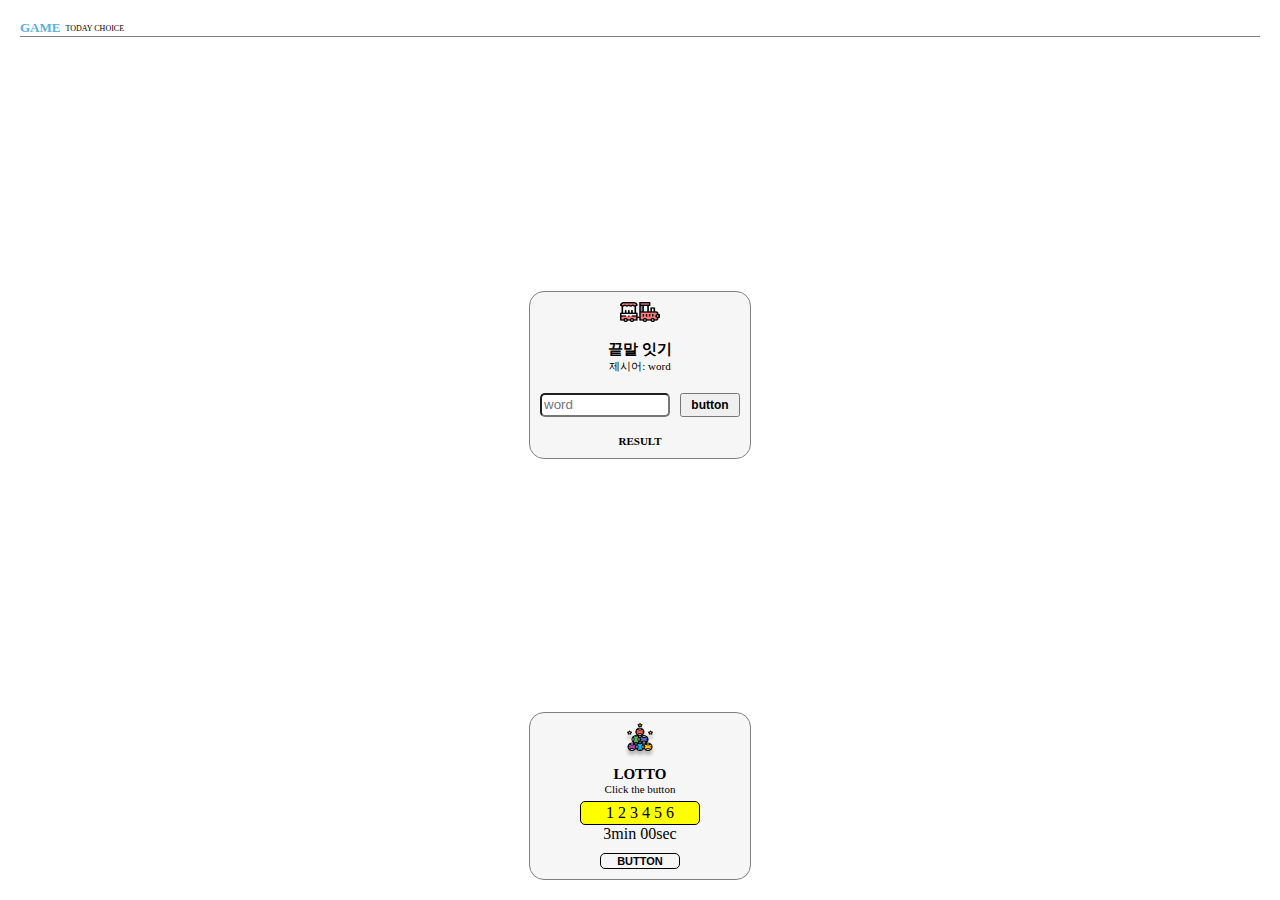
<file: game.html>
<!DOCTYPE html>
<html lang="en">

<head>
    <meta charset="UTF-8">
    <meta http-equiv="X-UA-Compatible" content="IE=edge">
    <meta name="viewport" content="width=device-width, initial-scale=1.0">
    <title>game</title>
    <link href="./styles/game.css" rel="stylesheet">
    <script src="./javascript/game.js"></script>
</head>

<body>
    <div class="wrapper">
        <div class="wrapper__header">
            <div class="header__title">
                <div class="title">GAME</div>
                <div class="subtitle">TODAY CHOICE</div>
            </div>
            <div class="divideLine"></div>
        </div>
        <div class="game__container">
            <img src="./images/word.png">
            <div class="title__box">
                <div class="game__title">끝말 잇기</div>
                <div class="game__subtitle">제시어: <span id="word">word</span></div>
            </div>
            <div class="word__text">
                <input class="textBox" id="inputWord" placeholder="word">
                <button class="search" onclick="startWord()">button</button>
            </div>
            <div class="wordResult" id="result">RESULT</div>
        </div>
        <div class="lotto__game__container">
            <img src="./images/lotto.png">
            <div class="title__box">
                <div class="game__title">LOTTO</div>
                <div class="game__subtitle">Click the button</div>
            </div>
            <div class="lottoBox">
                <div class="lotto__number">
                    <span id="randomNumber" class="number">1 2 3 4 5 6</span>
                </div>
                <div id="timer">3min 00sec</div>
                <button onclick="onClick()" id="disabled" class="lotto__button">BUTTON</button>
            </div>

        </div>
    </div>

</body>

</html>
</file>
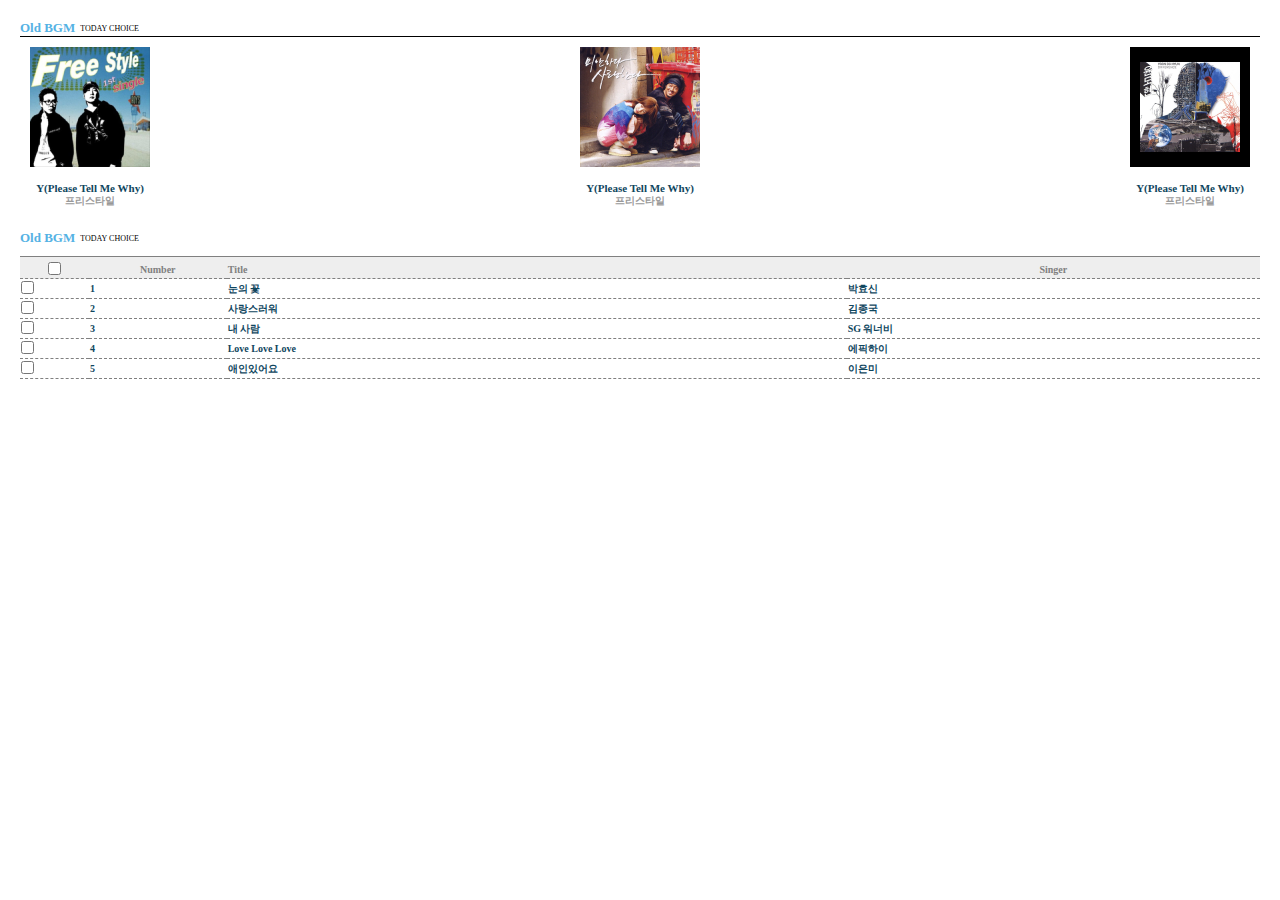
<file: jukebox.html>
<!DOCTYPE html>
<html lang="en">

<head>
    <meta charset="UTF-8">
    <meta http-equiv="X-UA-Compatible" content="IE=edge">
    <meta name="viewport" content="width=device-width, initial-scale=1.0">
    <title>Document</title>
    <link href="./styles/jukebox.css" rel="stylesheet">
</head>

<body>
    <div class="wrapper">
        <div class="wrapper__header">
            <div class="wrapper__title">
                <div class="title">Old BGM</div>
                <div class="subtitle">TODAY CHOICE</div>
            </div>
            <div class="divideLine"></div>
            <div class="albumWrapper">
                <div class="album">
                    <img class="album__image" src="./images/jukebox-01.png">
                    <div class="album__title">Y(Please Tell Me Why)</div>
                    <div class="album__singer">프리스타일</div>
                </div>
                <div class="album">
                    <img class="album__image" src="./images/jukebox-02.png">
                    <div class="album__title">Y(Please Tell Me Why)</div>
                    <div class="album__singer">프리스타일</div>
                </div>
                <div class="album">
                    <img class="album__image" src="./images/jukebox-03.png">
                    <div class="album__title">Y(Please Tell Me Why)</div>
                    <div class="album__singer">프리스타일</div>
                </div>
            </div>
        </div>
        <div class="wrapper__body">
            <div class="wrapper__title">
                <div class="title">Old BGM</div>
                <div class="subtitle">TODAY CHOICE</div>
            </div>
            <table class="albumTable">
                <tr>
                    <th class="albumTable__checkbox"><input type="checkbox"></th>
                    <th class="albumTable__number">Number</th>
                    <th class="albumTable__song">Title</th>
                    <th class="albumTable__artist">Singer</th>
                </tr>
                <tr>
                    <td class="album-table-checkbox"><input type="checkbox"></td>
                    <td class="album-table-number">1</td>
                    <td class="album-table-song">눈의 꽃</td>
                    <td class="album-table-artist">박효신</td>
                </tr>
                <tr>
                    <td class="album-table-checkbox"><input type="checkbox"></td>
                    <td class="album-table-number">2</td>
                    <td class="album-table-song">사랑스러워</td>
                    <td class="album-table-artist">김종국</td>
                </tr>
                <tr>
                    <td class="album-table-checkbox"><input type="checkbox"></td>
                    <td class="album-table-number">3</td>
                    <td class="album-table-song">내 사람</td>
                    <td class="album-table-artist">SG 워너비</td>
                </tr>
                <tr>
                    <td class="album-table-checkbox"><input type="checkbox"></td>
                    <td class="album-table-number">4</td>
                    <td class="album-table-song">Love Love Love</td>
                    <td class="album-table-artist">에픽하이</td>
                </tr>
                <tr>
                    <td class="album-table-checkbox"><input type="checkbox"></td>
                    <td class="album-table-number">5</td>
                    <td class="album-table-song">애인있어요</td>
                    <td class="album-table-artist">이은미</td>
                </tr>
            </table>
        </div>
    </div>

</body>

</html>
</file>
<file: styles/game.css>
* {
  box-sizing: border-box;
  margin: 0px;
  /* background-color: antiquewhite; */
}

html,
body {
  width: 100%;
  height: 100%;
}

.wrapper {
  width: 100%;
  height: 100%;
  padding: 20px;
  display: flex;
  flex-direction: column;
  align-items: center;
  justify-content: space-between;
  /* justify-content: space-around; */
  /* justify-content: space-evenly; */
  /* border: 1px solid black; */
}

.wrapper__header {
  width: 100%;
  /* border: 1px solid red; */
  display: flex;
  flex-direction: column;
}

.title__box {
  display: flex;
  flex-direction: column;
  justify-content: center;
  align-items: center;
}

.header__title {
  display: flex;
  align-items: center;
}

.title {
  color: #55b2e4;
  font-size: 13px;
  font-weight: 700;
}

.subtitle {
  font-size: 8px;
  padding-left: 5px;
}

.divideLine {
  width: 100%;
  border-top: 1px solid gray;
}

.game__container {
  width: 222px;
  height: 168px;
  background-color: #f6f6f6;
  border: 1px solid gray;
  border-radius: 15px;
  display: flex;
  flex-direction: column;
  align-items: center;
  justify-content: space-between;
  padding: 10px;
}

.game__title {
  font-size: 15px;
  font-weight: 900;
}

.game__subtitle {
  font-size: 11px;
}

.word__text {
  width: 100%;
  display: flex;
  justify-content: space-between;
}

.textBox {
  width: 130px;
  height: 24px;
  border-radius: 5px;
}

.search {
  font-size: 12px;
  font-weight: 700;
  width: 60px;
  height: 24px;
  /* margin-left: 7px; */
}

.wordResult {
  font-size: 11px;
  font-weight: 700;
}

.lotto__game__container {
  width: 222px;
  height: 168px;
  background-color: #f6f6f6;
  border: 1px solid gray;
  border-radius: 15px;
  display: flex;
  flex-direction: column;
  align-items: center;
  justify-content: space-between;
  padding: 10px;
}

.lottoBox {
    display: flex;
    flex-direction: column;
    align-items: center;
}

.lotto__number {
  width: 120px;
  border: 1px solid black;
  border-radius: 5px;
  padding: 2px 5px;
  background-color: yellow;

}

.number {
  display: flex;
  justify-content: space-around;
}

.lotto__button {
  margin-top: 10px;
  background-color: transparent;
  border-radius: 5px;
  border: 1px solid black;
  width: 80px;
  font-size: 11px;
  font-weight: 700;
}
</file>
<file: styles/jukebox.css>
* {
  box-sizing: border-box;
  margin: 0px;
  /* background-color: antiquewhite; */
}

html,
body {
  width: 100%;
  height: 100%;
}

.wrapper__header {
  width: 100%;
  height: 220px;
  padding: 20px;
  /* border: 1px solid red; */
  display: flex;
  flex-direction: column;
  justify-content: space-between;
}

.wrapper__title {
  width: 100%;
  display: flex;
  align-items: center;
}

.title {
  color: #55b2e4;
  font-size: 13px;
  font-weight: 700;
}

.subtitle {
  font-size: 8px;
  padding-left: 5px;
}

.divideLine {
  width: 100%;
  border-top: 1px solid black;
}

.albumWrapper {
  display: flex;
  justify-content: space-between;
  padding: 10px;
}

.album {
  display: flex;
  flex-direction: column;
  justify-content: center;
  align-items: center;
}

.album__image {
  width: 120px;
  height: 120px;
  margin-bottom: 10px;
}

.album__title {
  margin-top: 5px;
  font-size: 11px;
  font-weight: 700;
  color: #0f465e;
  display: flex;
  justify-content: center;
}

.album__singer {
  font-size: 10px;
  font-weight: 700;
  color: #999999;
  display: flex;
  justify-content: center;
}

.wrapper__body {
  width: 100%;
  height: 100%;
  /* border: 1px solid blue; */
  display: flex;
  flex-direction: column;
  padding: 10px 20px;
}

.albumTable {
  width: 100%;
  height: 100%;
  padding-top: 10px;
  border-spacing: 0px;
}

.albumTable th {
  /* border: 1px solid black; */
  height: 20px;
  font-size: 10px;
  font-weight: bold;
  color: gray;
  background-color: #eeeeee;
  padding-top: 5px;
  border-top: 1px solid gray;
  border-bottom: 1px dashed gray;
}

.albumTable td {
  /* border: 1px solid black; */
  height: 20px;
  font-size: 10px;
  font-weight: bold;
  color: #0f465e;
  border-bottom: 1px dashed gray;
}

.albumTable__checkbox {
width: 5%;
text-align: center;
}

.albumTable__number {
width: 10%;
text-align: center;
}

.albumTable__song {
width: 45%;
text-align: left;
}

.albumTable__artist {
width: 30%;
text-align: center;
}

.album-table-checkbox {

}

.album-table-number {

}

.album-table-song {

}

.album-table-artist {

}
</file>
